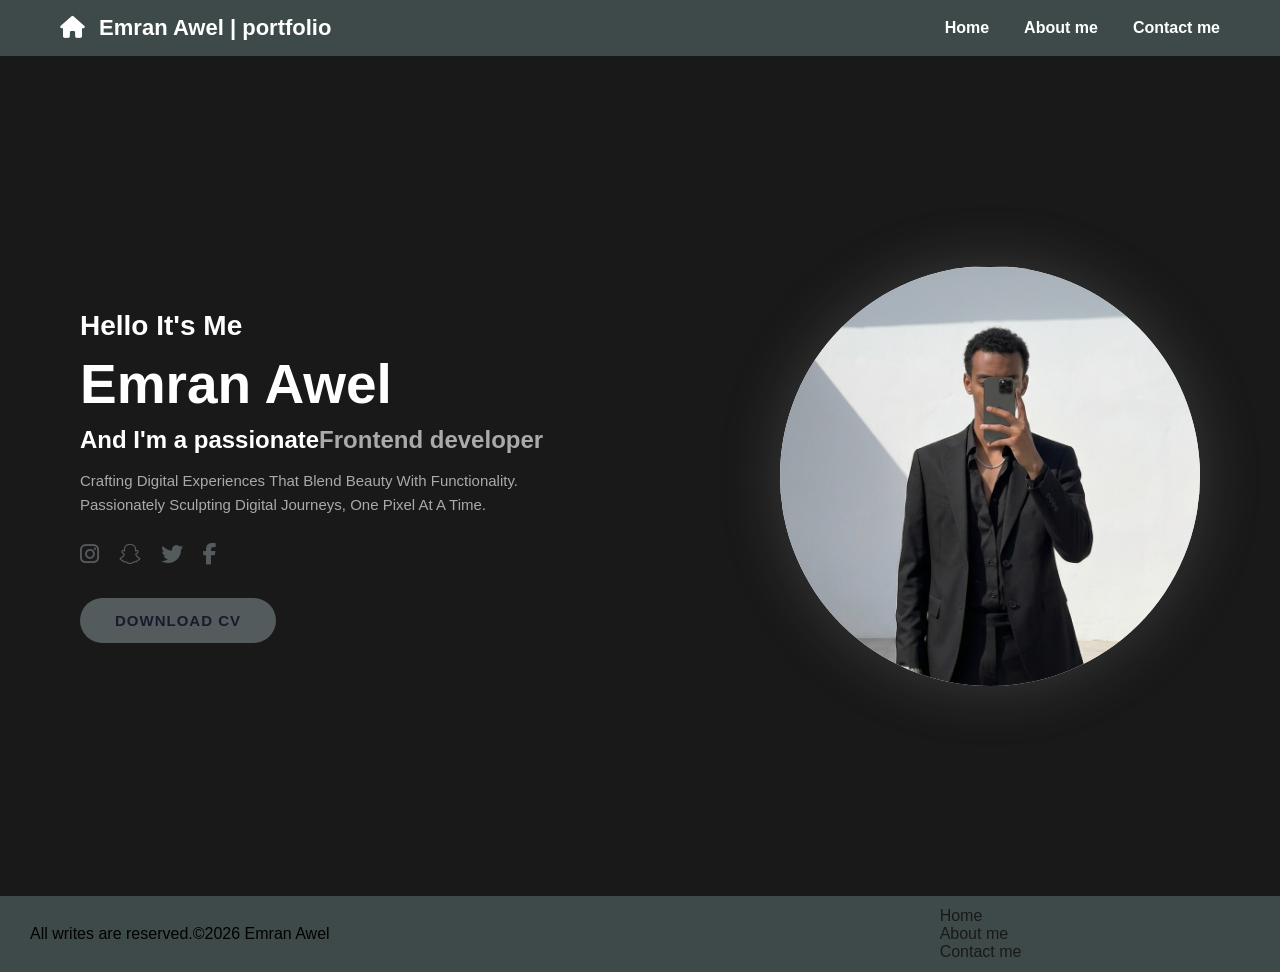
<file: portfolio/index.html>
<!doctype html>
<html lang="en">
  <head>
    <meta charset="UTF-8" />
    <meta name="viewport" content="width=device-width, initial-scale=1.0" />
    <title>Emran Awel</title>
    <link rel="shortcut icon" href="./icons/home_24dp_E3E3E3_FILL0_wght400_GRAD0_opsz24.svg" type="image/x-icon">
    <link
      rel="stylesheet"
      href="https://cdnjs.cloudflare.com/ajax/libs/font-awesome/6.4.0/css/all.min.css"/>
    <link rel="stylesheet" href="style.css" />
  </head>
  <body>
    <header>
      <nav>
        <a href="index.html" class="logo">
          <i class="fas fa-home"></i> Emran Awel | portfolio
        </a>
        <ul class="nav-links">
          <li><a href="index.html">Home</a></li>
          <li><a href="about me.html">About me</a></li>
          <li><a href="contact.html">Contact me</a></li>
        </ul>
      </nav>
    </header>
    <section class="hero">
      <div class="hero-text">
        <h3>Hello It's Me</h3>
        <h1>Emran Awel</h1>
        <h2>And I'm a passionate<strong>Frontend developer</strong></h2>
        <p>
          Crafting Digital Experiences That Blend Beauty With Functionality.
          Passionately Sculpting Digital Journeys, One Pixel At A Time.
        </p>
        <div class="social-icons">
          <a href="#"><i class="fab fa-instagram"></i></a>
          <a href="#"><i class="fab fa-snapchat-ghost"></i></a>
          <a href="#"><i class="fab fa-twitter"></i></a>
          <a href="#"><i class="fab fa-facebook-f"></i></a>
        </div>
        <a href="#" class="btn">DOWNLOAD CV</a>
      </div>
      <div class="hero-image">
        <div class="circle-bg">
          <img src="./images/pic/Emran.jpeg" alt="Bharat Goyal" />
        </div>
      </div>
    </section>

    <footer class="footer">
      <div>
        <p>All writes are reserved.&copy;2026 Emran Awel</p>
      </div>
      <div class="f-links">
        <ul>
          <li><a href="index.html">Home</a></li>
          <li><a href="about me.html">About me</a></li>
          <!-- <li><a href="Services.html">Srvices</a></li> -->
          <li><a href="contact.html">Contact me</a></li>
        </ul>
      </div>
    </footer>
  </body>
</html>
</file>
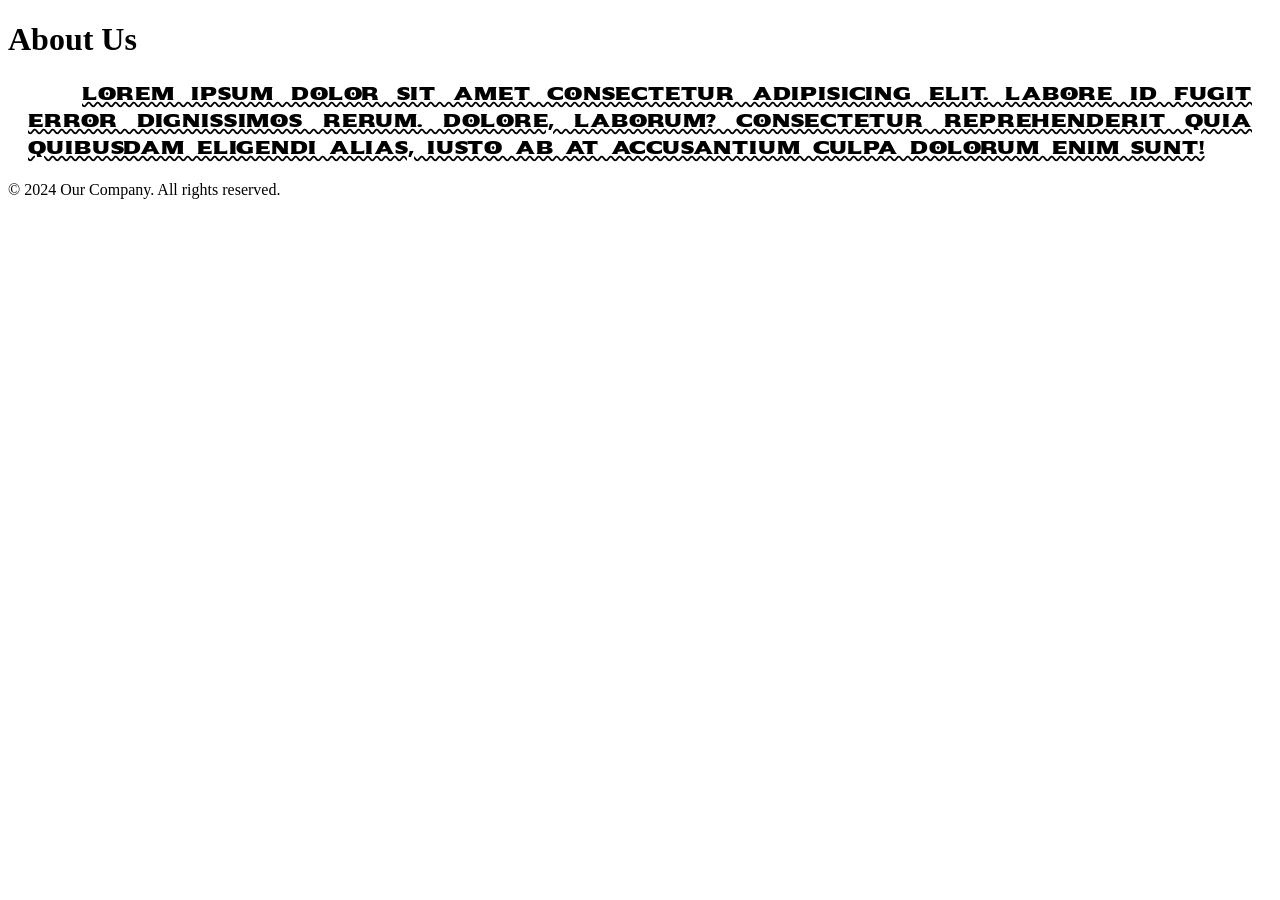
<file: aboutus.html>
<!DOCTYPE html>
<html lang="en">
<head>
    <meta charset="UTF-8">
    <meta name="viewport" content="width=device-width, initial-scale=1.0">
    <title>About Us</title>
    <style> 
    @import url('https://fonts.googleapis.com/css2?family=Sekuya&display=swap');
    /* text formation */
        .p1 {
            margin: 20px;
            text-decoration:wavy underline;
            text-transform:capitalize;
            text-align:justify;
            text-indent: 3em;
            line-height: 1.5;
            letter-spacing: 0.05em;
            word-spacing: 0.1em;
            font-family: 'Sekuya', sans-serif; 
            font-size: 18px;
            font-weight: 400;
            font-style: normal; 
        }
    </style>
</head>
<body>
    
    <header>
            <h1>About Us</h1>
    </header>
    <main>
        <p class="p1">Lorem ipsum dolor sit amet consectetur adipisicing elit. Labore id fugit error dignissimos rerum. Dolore, laborum? Consectetur reprehenderit quia quibusdam eligendi alias, iusto ab at accusantium culpa dolorum enim sunt!</p>
    </main>
    <footer>
        <p>&copy; 2024 Our Company. All rights reserved.</p>
    </footer>   
</body>
</html>
</file>
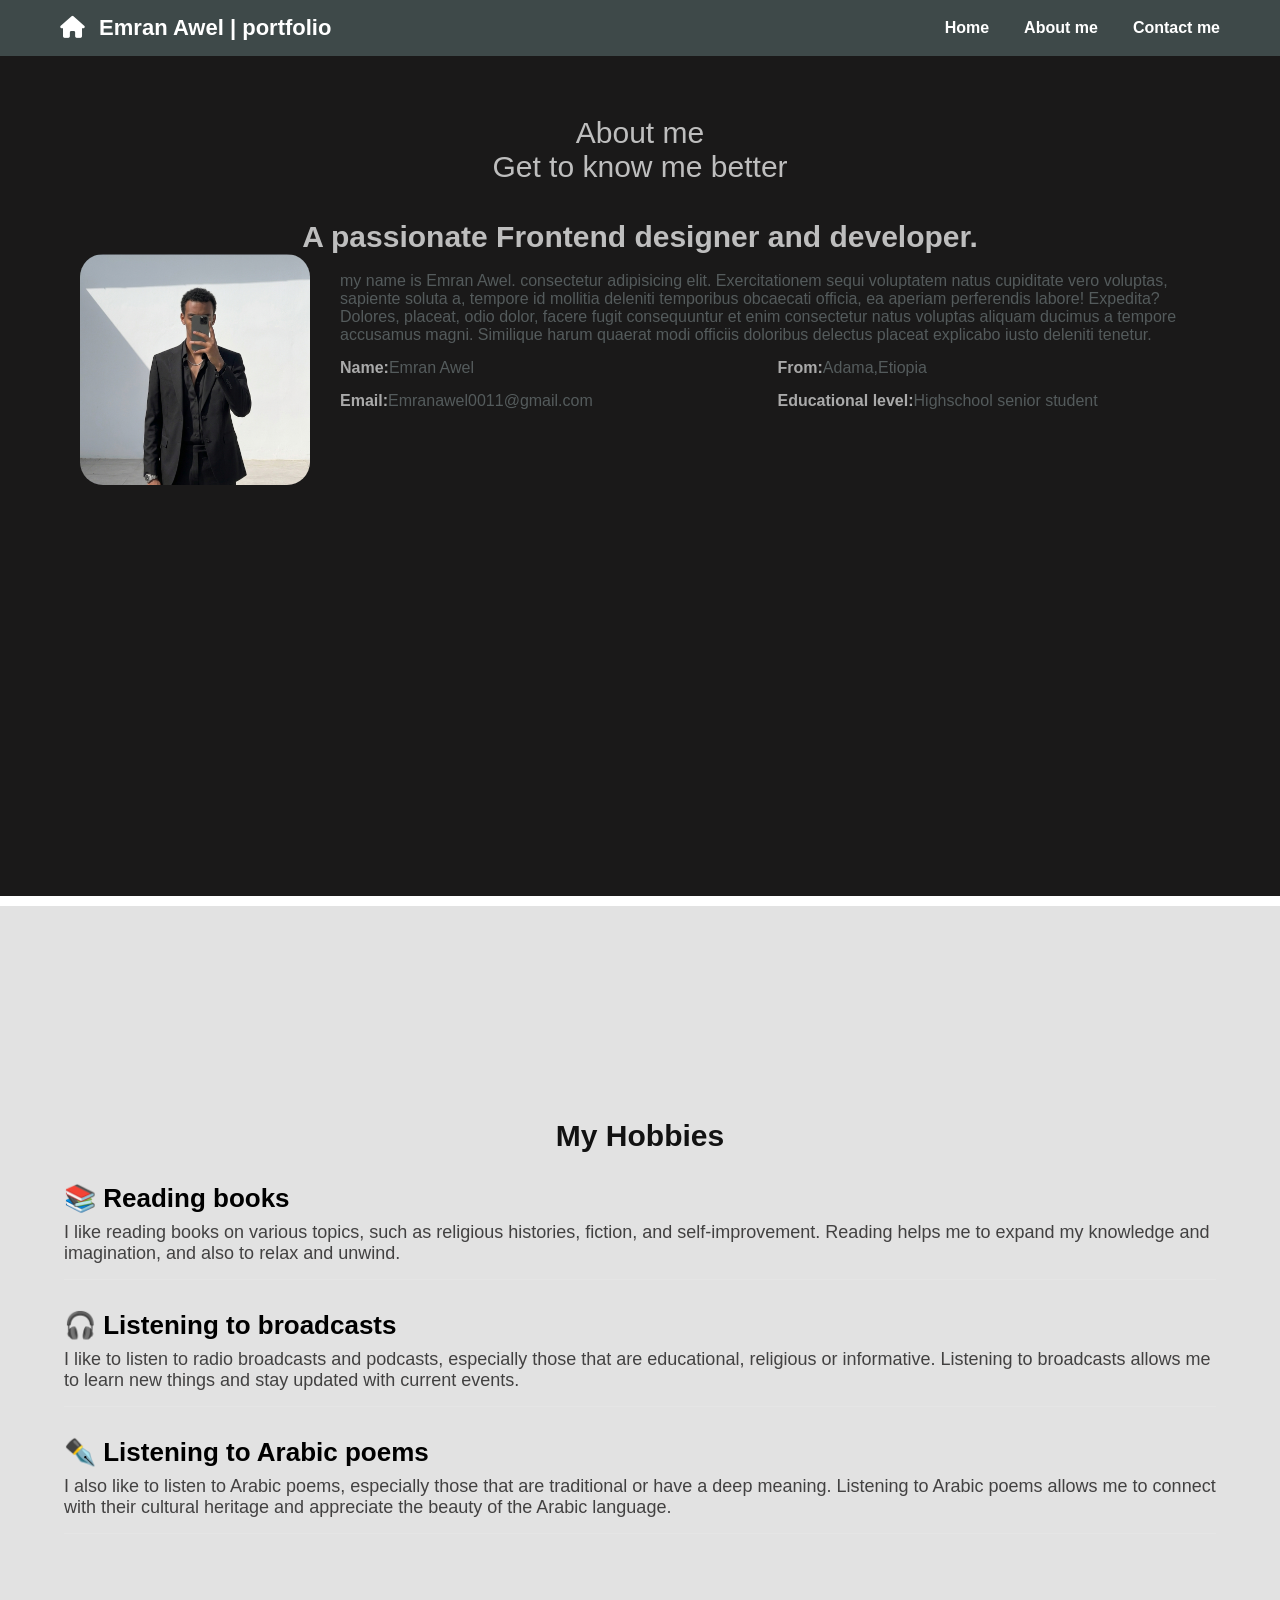
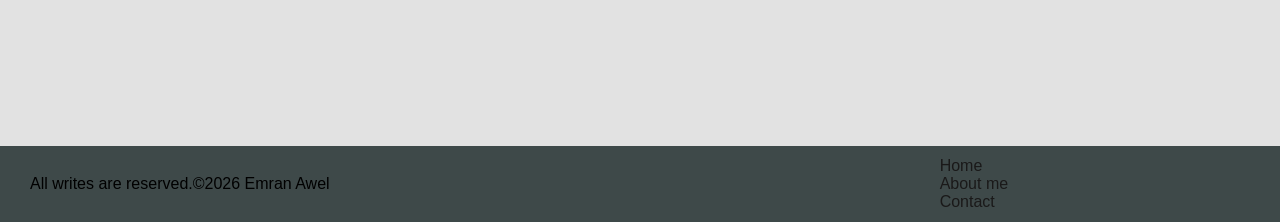
<file: portfolio/about me.html>
<!doctype html>
<html lang="en">
  <head>
    <meta charset="UTF-8" />
    <meta name="viewport" content="width=device-width, initial-scale=1.0" />
    <title>Document</title>
    <link rel="shortcut icon" href="./icons/person_24dp_E3E3E3_FILL0_wght400_GRAD0_opsz24.svg" type="image/x-icon" />
    <link
      rel="stylesheet"
      href="https://cdnjs.cloudflare.com/ajax/libs/font-awesome/6.4.0/css/all.min.css"/>
    <link rel="stylesheet" href="style.css" />
  </head>

  <body>
    <header>
      <nav>
        <a href="index.html" class="logo">
          <i class="fas fa-home"></i> Emran Awel | portfolio
        </a>
        <ul class="nav-links">
          <li><a href="index.html">Home</a></li>
          <li><a href="about me.html">About me</a></li>
          <li><a href="contact.html">Contact me</a></li>
        </ul>
      </nav>
    </header>

    <section class="hero hero-about">
      <div class="about-me-header"
        <h1 class="about-h1">About me</h1>
        <p>Get to know me better</p>
      </div>
      <h2 class="h2">A passionate Frontend designer and developer.</h2>
      <div class="div-main">
        <div class="img">
          <img src="./images/pic/Emran.jpeg" alt=" Emran" class="img-about" />
        </div>
        <div class="my-info">
          <br />
          <p class="my-p">
            my name is Emran Awel. consectetur adipisicing elit. Exercitationem
            sequi voluptatem natus cupiditate vero voluptas, sapiente soluta a,
            tempore id mollitia deleniti temporibus obcaecati officia, ea
            aperiam perferendis labore! Expedita? Dolores, placeat, odio dolor,
            facere fugit consequuntur et enim consectetur natus voluptas aliquam
            ducimus a tempore accusamus magni. Similique harum quaerat modi
            officiis doloribus delectus placeat explicabo iusto deleniti
            tenetur.
          </p>
          <div class="ababab">
            <p><strong>Name:</strong>Emran Awel</p>
            <p><strong>From:</strong>Adama,Etiopia</p>
            <p><strong>Email:</strong>Emranawel0011@gmail.com</p>
            <p><strong>Educational level:</strong>Highschool senior student</p>
          </div>
        </div>
      </div>
    </section>

    <section class="section-hobbies hero">
      <div class="section-content">
        <h2 class="section-title-h text-light">My Hobbies</h2>
        <dl class="hobbies-list">
          <!-- <dt>🎮 Playing video games</dt>
          <dd>I enjoy playing video games with my friends. It helps me to stay active, have fun and socialize with others.</dd> -->
          
          <dt>📚 Reading books</dt>
          <dd>I like reading books on various topics, such as religious histories, fiction, and self-improvement. Reading helps me to expand my knowledge and imagination, and also to relax and unwind.</dd>
          
          <dt>🎧 Listening to broadcasts</dt>
          <dd>I like to listen to radio broadcasts and podcasts, especially those that are educational, religious or informative. Listening to broadcasts allows me to learn new things and stay updated with current events.</dd>
          
          <dt>✒️ Listening to Arabic poems</dt>
          <dd>I also like to listen to Arabic poems, especially those that are traditional or have a deep meaning. Listening to Arabic poems allows me to connect with their cultural heritage and appreciate the beauty of the Arabic language.</dd>
        </dl>
      </div>
    </section>

    <footer class="footer">
      <div>
        <p>All writes are reserved.&copy;2026 Emran Awel</p>
      </div>
      <div class="f-links">
        <ul>
          <li><a href="index.html">Home</a></li>
          <li><a href="about me.html">About me</a></li>
          <!-- <li><a href="Services.html">Services</a></li> -->
          <li><a href="contact.html">Contact</a></li>
        </ul>
      </div>
    </footer>
  </body>
</html>
</file>
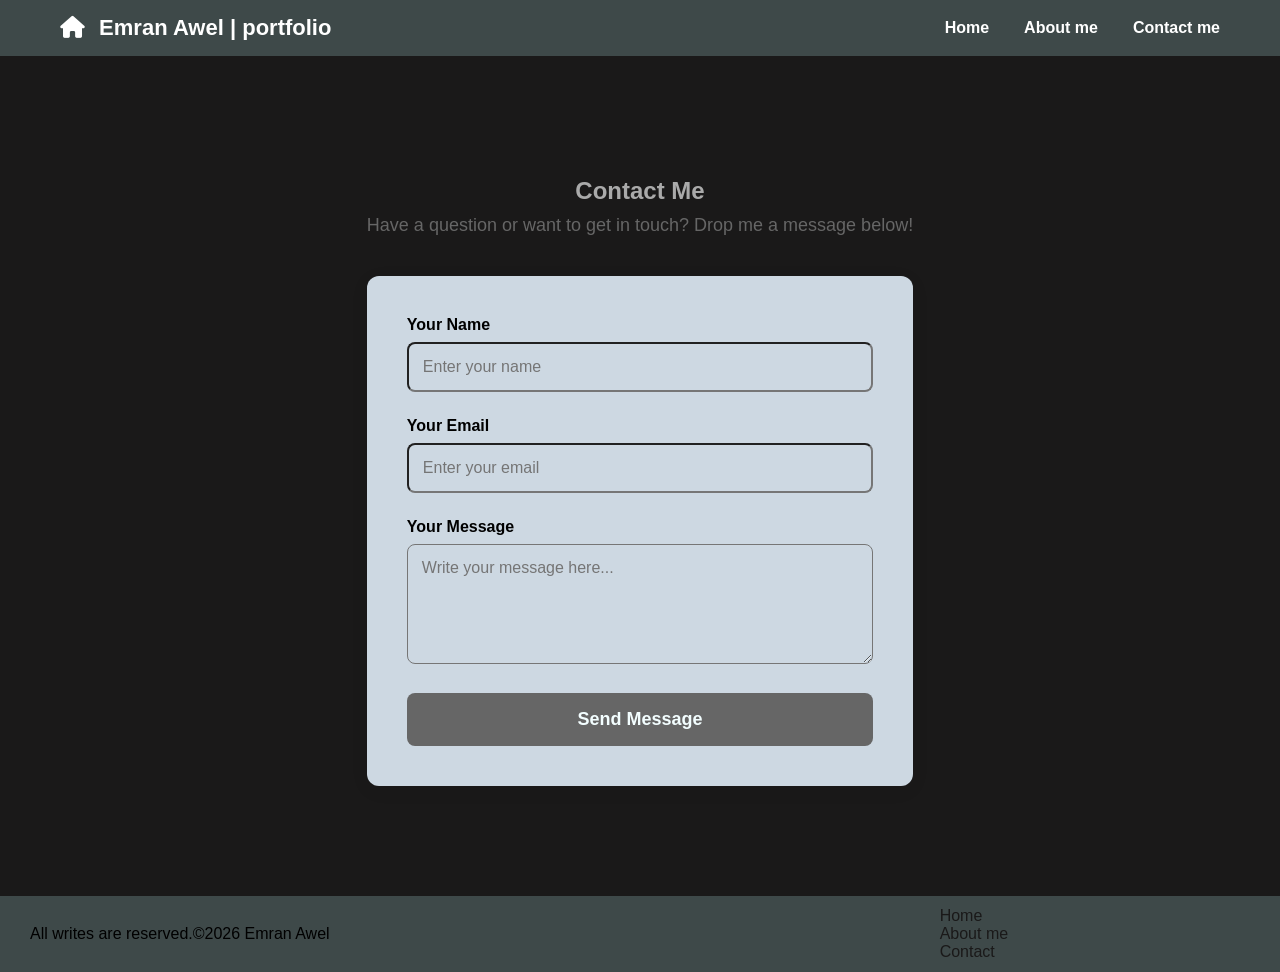
<file: portfolio/contact.html>
<!doctype html>
<html lang="en">
  <head>
    <meta charset="UTF-8" />
    <meta name="viewport" content="width=device-width, initial-scale=1.0" />
    <title>Contact</title>
    <link rel="shortcut icon" href="./icons/call_24dp_E3E3E3_FILL0_wght400_GRAD0_opsz24.svg" type="image/x-icon">
    <link
      rel="stylesheet"
      href="https://cdnjs.cloudflare.com/ajax/libs/font-awesome/6.4.0/css/all.min.css"/>
    <link rel="stylesheet" href="style.css" />
  </head>
  <body>
    <header>
      <nav>
        <a href="index.html" class="logo">
          <i class="fas fa-home"></i> Emran Awel | portfolio
        </a>
        <ul class="nav-links">
          <li><a href="index.html">Home</a></li>
          <li><a href="about me.html">About me</a></li>
          <li><a href="contact.html">Contact me</a></li>
        </ul>
      </nav>
    </header>

    <section class="section-contact hero" >
      <div class="contact-container">
        <h2 class="section-title-c text-dark">Contact Me</h2>
        <p class="contact-subtitle">Have a question or want to get in touch? Drop me a message below!</p>
        
        <form class="contact-form" action="#" method="POST">
          <div class="form-group">
            <label for="name">Your Name</label>
            <input type="text" id="name" name="name" placeholder="Enter your name" required />
          </div>

          <div class="form-group">
            <label for="email">Your Email</label>
            <input type="email" id="email" name="email" placeholder="Enter your email" required />
          </div>

          <div class="form-group">
            <label for="message">Your Message</label>
            <textarea id="message" name="message" rows="5" placeholder="Write your message here..." required></textarea>
          </div>

          <button type="submit" class="btn-submit">Send Message</button>
        </form>
      </div>
    </section>

    <footer class="footer">
      <div>
        <p>All writes are reserved.&copy;2026 Emran Awel</p>
      </div>
      <div class="f-links">
        <ul>
          <li><a href="index.html">Home</a></li>
          <li><a href="about me.html">About me</a></li>
          <!-- <li><a href="Services.html">Services</a></li> -->
          <li><a href="contact.html">Contact</a></li>
        </ul>
      </div>
    </footer>
  </body>
</html>
</file>
<file: portfolio/style.css>
* {
  margin: 0;
  padding: 0;
  box-sizing: border-box;
  font-family: "Segoe UI", Tahoma, Geneva, Verdana, sans-serif;
}

header {
  position: sticky;
  top: 0;
  left: 0;
  z-index: 1000;
  width: 100%;
}

nav {
  background-color: #3e4949;
  display: flex;
  justify-content: space-between;
  align-items: center;
  padding: 0.9375rem 3.75rem;
}

.logo {
  color: white;
  font-size: 1.375rem;
  font-weight: bold;
  text-decoration: none;
}

.logo i {
  margin-right: 0.5rem;
}

.nav-links {
  list-style: none;
  display: flex;
  gap: 2.1875rem;
}

.nav-links a {
  color: white;
  text-decoration: none;
  font-size: 1rem;
  font-weight: 700;
}

.nav-links a:hover {
  transition: ease 0.3s;
  opacity: 0.3;
}

.hero {
  background-color: #1a1919;
  min-height: calc(100vh - 3.75rem);
  display: flex;
  align-items: center;
  justify-content: space-between;
  padding: 3.75rem 5rem;
}

.hero-text {
  max-width: 31.25rem;
}

.hero-text h3 {
  color: white;
  font-size: 1.75rem;
  margin-bottom: 0.625rem;
}

.hero-text h1 {
  color: white;
  font-size: clamp(2.5rem, 5vw, 3.4375rem);
  font-weight: 800;
  margin-bottom: 0.625rem;
}

.hero-text h2 {
  color: white;
  font-size: 1.5rem;
  margin-bottom: 0.9375rem;
}

.hero-text h2 span {
  color: #545b5c;
}

.hero-text p {
  color: #aaaaaa;
  font-size: 0.9375rem;
  line-height: 1.6;
  margin-bottom: 1.5625rem;
}

.social-icons {
  display: flex;
  gap: 1.25rem;
  margin-bottom: 1.875rem;
}

.social-icons a {
  color: #545b5c;
  font-size: 1.375rem;
  text-decoration: none;
}

.social-icons a:hover {
  transition: ease 0.3s;
  color: rgb(255, 255, 255);
}

.btn {
  display: inline-block;
  background-color: #545b5c;
  color: #1a1a2e;
  padding: 0.875rem 2.1875rem;
  border-radius: 1.875rem;
  text-decoration: none;
  font-weight: bold;
  font-size: 0.9375rem;
  letter-spacing: 0.0625rem;
  transition: 0.3s;
}

.btn:hover {
  background-color: white;
  transform: scale(1.05);
}

.hero-image {
  position: relative;
  display: flex;
  align-items: center;
  justify-content: center;
}

.circle-bg {
  width: min(26.25rem, 80vw);
  height: min(26.25rem, 80vw);
  background-color: #f3feff;
  border-radius: 50%;
  display: flex;
  align-items: center;
  justify-content: center;
  box-shadow: 0 0 3.75rem rgba(134, 139, 139, 0.3);
  overflow: hidden;
}

.circle-bg img {
  width: 100%;
  height: 100%;
  object-fit: cover;
}

.footer {
  background-color: #3e4949;
  display: flex;
  justify-content: start;
  align-items: center;
  padding: 11px 1.875rem;
  gap:50%;
}

.footer ul {
  list-style: none;
}

.footer a {
  background-color: transparent;
  text-decoration: none;
  color: #1a1919;
  font-size: 1rem;
}

.footer a:hover {
  transition: ease 0.5s;
  color: #fffdfd;
  font-size: 1rem;
}
/* About me*/

.hero-about {
  display: block;
}

.about-me-header {
  font-size: 1.875rem;
  color: #bebebe;
  justify-content: center;
  justify-items: center;
  text-align: center;
  align-items: center;
}

.h2 {
  font-size: 1.875rem;
  color: #bebebe;
  justify-content: center;
  justify-items: center;
  text-align: center;
  align-items: center;
  margin-top: 2.25rem;
}

.div-main {
  display: flex;
  gap: 1.875rem;
  text-shadow: #fff;
  color: #545b5c;
}

.div-main .img img {
  width: 14.375rem;
  border-radius: 10%;
}

.ababab{
    margin-top: 15px;
    gap: 15px;
    display:grid;
    grid-template-columns: 1fr 1fr  ;
}

.ababab p{
    font-weight: 400;
}

strong{
    color:#aaaaaa;
    font-weight: 700;
}

/* hobbies */

.section-hobbies {
  background-color: #e2e2e2;
  padding: 80px 5%;
  margin-top: 10px;
}

.hobbies-list dt {
  font-size: 26px;
  font-weight: 600;
  color:#000000;
  margin-top: 30px;
}

.hobbies-list dd {
  font-size: 18px;
  color: rgba(49, 48, 48, 0.9);
  margin: 8px 0 0 0;
  padding-bottom: 15px;
  border-bottom: 1px solid rgba(255, 255, 255, 0.1);
}

.section-title-h{
    text-align: center;
    font-size:30px;
    color:#121212;
}

/* contacts */

.section-contact {
  padding:80px auto;
}

.contact-container {
  max-width: 600px;
  margin: 0 auto;
}

.section-title-c{
    text-align: center;
    color:#aaaaaa;
    padding: 10px;
}

.contact-subtitle {
  text-align: center;
  color: #666;
  margin-bottom: 40px;
  font-size: 18px;
}

.contact-form {
  background: #cdd8e2;
  padding: 40px;
  border-radius: 12px;
  box-shadow: 0 4px 20px rgba(0, 0, 0, 0.05);
}

.form-group {
  margin-bottom: 25px;
}

.form-group label {
  display: block;
  font-size: 16px;
  font-weight: 600;
  margin-bottom: 8px;
  color: #000;
}

.form-group input,
.form-group textarea {
  width: 100%;
  padding: 14px;
  border-radius: 8px;
  font-family: inherit;
  font-size: 16px;
  transition: border-color 0.2s ease;
  background-color: #cdd8e2;
}

.form-group input:focus,
.form-group textarea:focus {
  outline: none;
  border-color: #f3feff;
  background-color: #f3feff;
}

.btn-submit {
  display: block;
  width: 100%;
  padding: 16px;
  background-color: #666;
  color: #f3feff;
  border: none;
  border-radius: 8px;
  font-size: 18px;
  font-weight: 600;
  cursor: pointer;
  transition: background-color 0.2s ease, transform 0.1s ease;
}

.btn-submit:hover {
    background-color: #393a3a;
    color: #ffffff;
}

.btn-submit:active {
  transform: scale(0.98);
  background-color: #00ff00;
}
</file>
